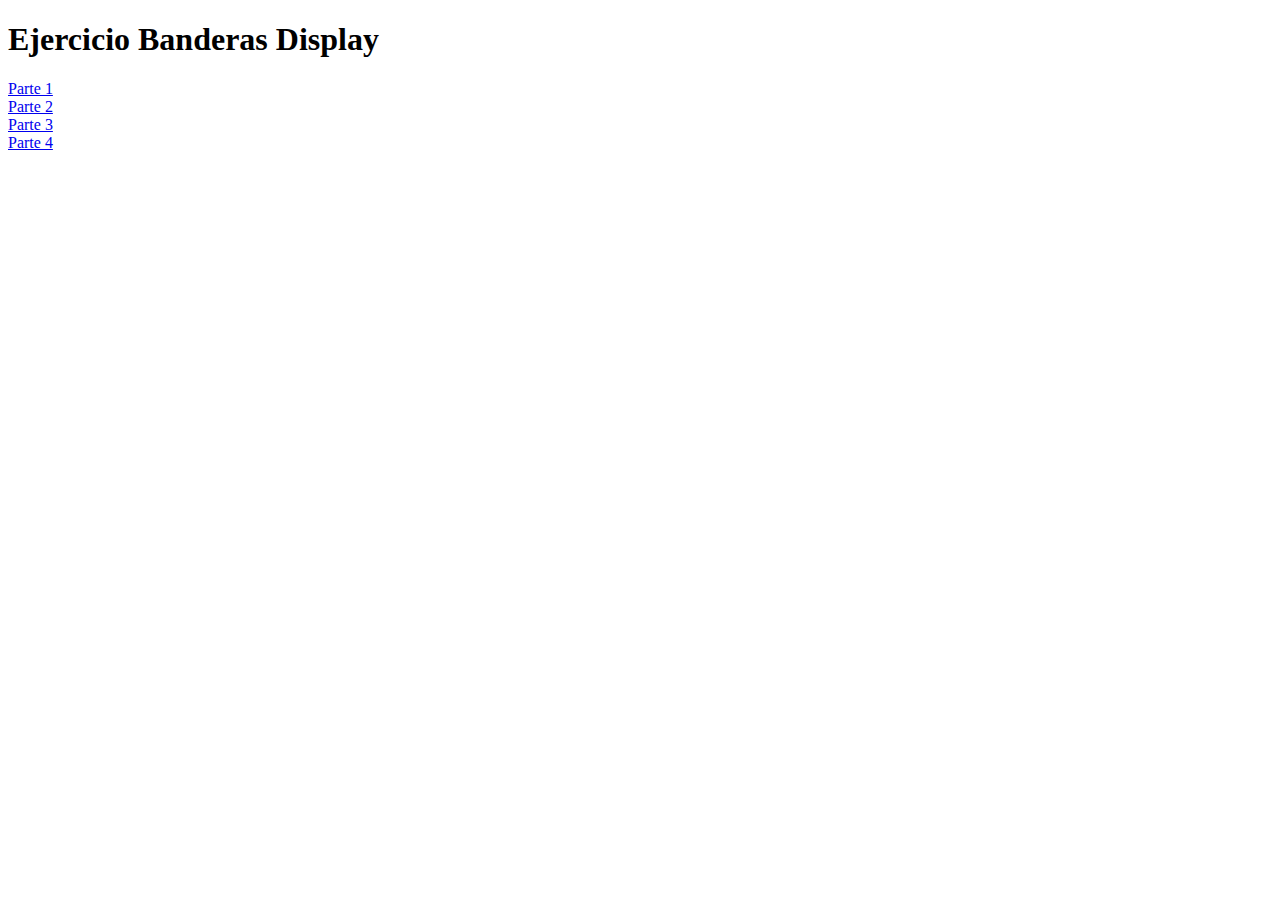
<file: index.html>
<!DOCTYPE html>
<html lang="en">
<head>
	<meta charset="UTF-8">
	<title>Banderas Display</title>
</head>
<body>
	<h1>Ejercicio Banderas Display</h1>
	<a href="primero.html" target="blank">Parte 1</a>
	<br>
	<a href="segundo.html" target="blank">Parte 2</a>
	<br>
	<a href="tercero.html" target="blank">Parte 3</a>
	<br>
	<a href="cuarto.html" target="blank">Parte 4</a>
</body>
</html>
</file>
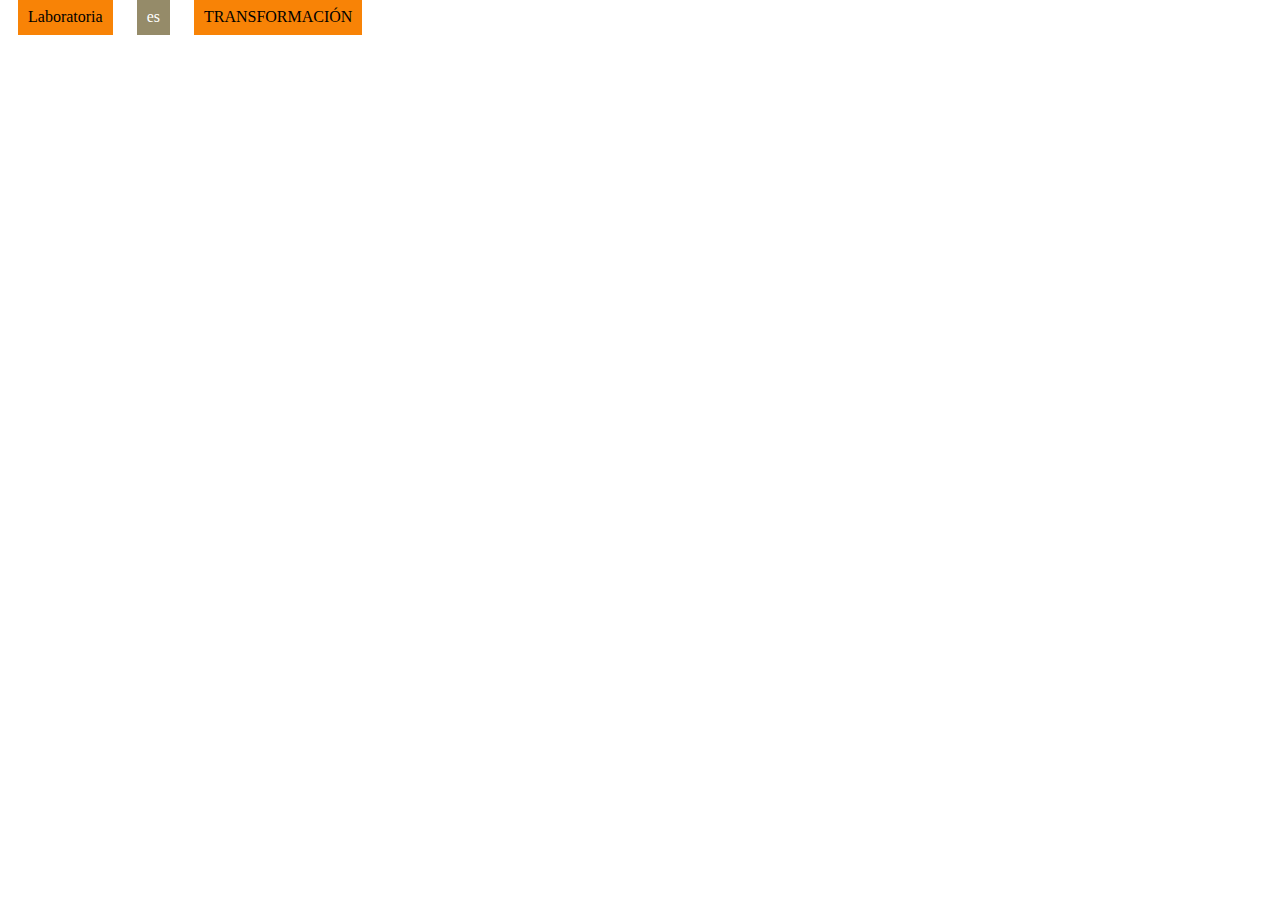
<file: cuarto.html>
<!DOCTYPE html>
<html lang="en">
<head>
	<meta charset="UTF-8">
	<title>Cuarta Parte</title>
	<link rel="stylesheet" href="cuarto.css">
</head>
<body>
	<div class="yellow">Laboratoria</div>
	<div class="gray">es</div>
	<div class="yellow">TRANSFORMACIÓN</div>
</body>
</html>
</file>
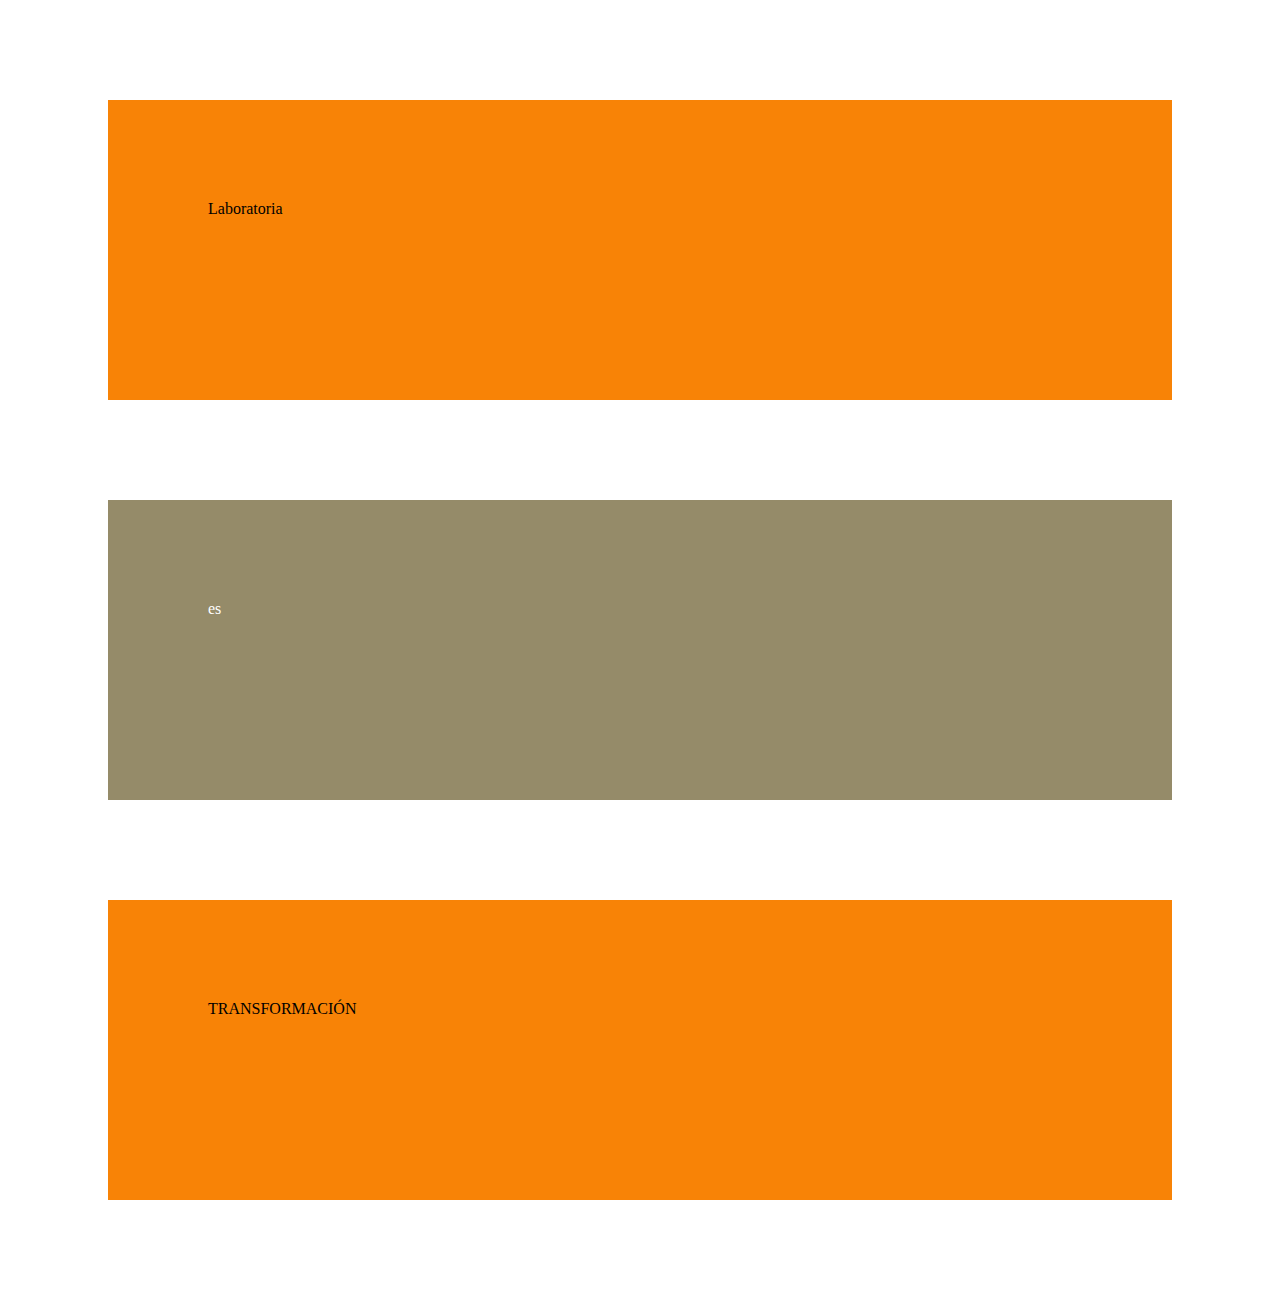
<file: primero.html>
<!DOCTYPE html>
<html lang="en">
<head>
	<meta charset="UTF-8">
	<title>Primera parte</title>
	<link rel="stylesheet" href="primero.css">
</head>
<body>
	<div class="yellow">Laboratoria</div>
	<div class="gray">es</div>
	<div class="yellow">TRANSFORMACIÓN</div>
</body>
</html>
</file>
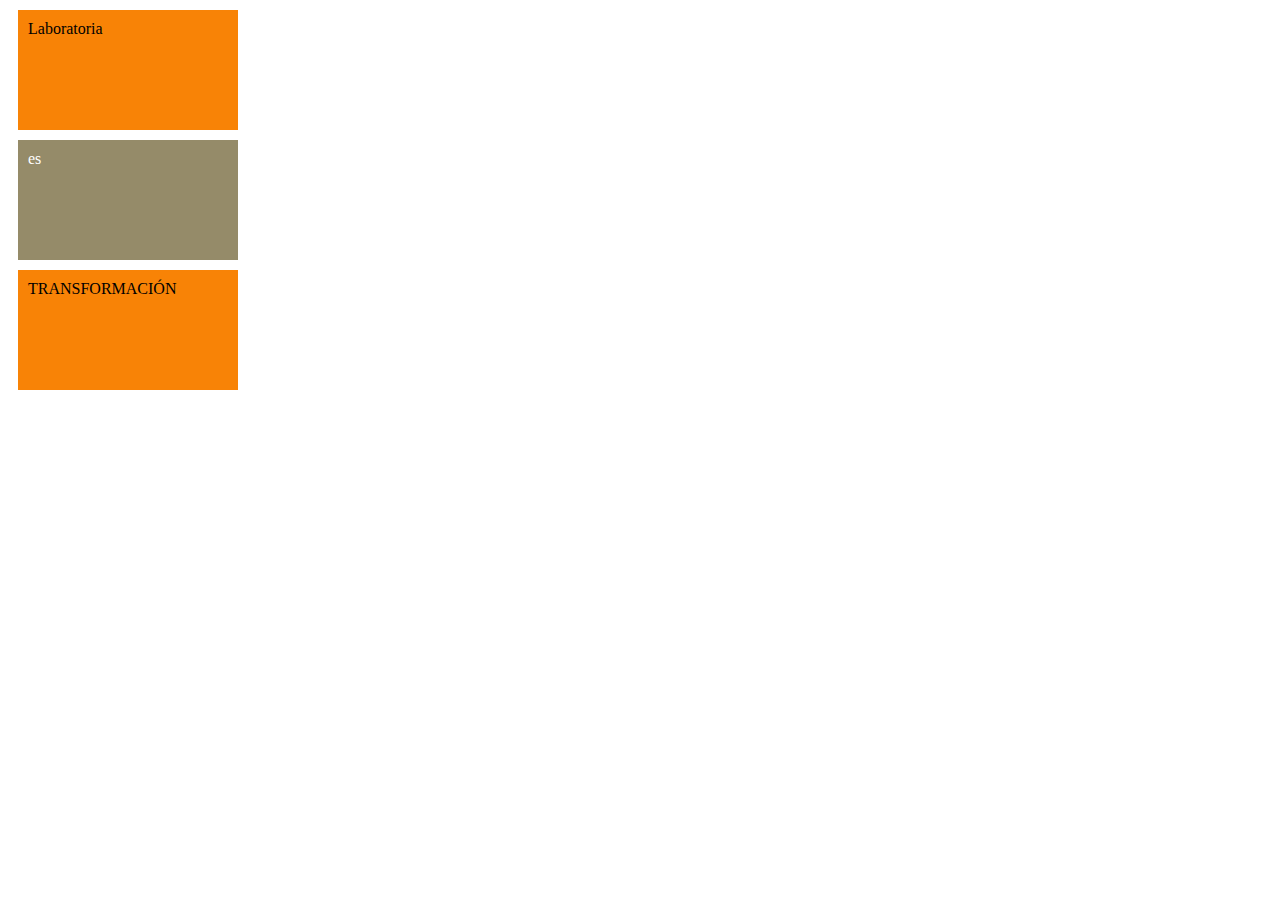
<file: segundo.html>
<!DOCTYPE html>
<html lang="en">
<head>
	<meta charset="UTF-8">
	<title>Segunda parte</title>
	<link rel="stylesheet" href="segundo.css">
</head>
<body>
	<div class="yellow">Laboratoria</div>
	<div class="gray">es</div>
	<div class="yellow">TRANSFORMACIÓN</div>
</body>
</html>
</file>
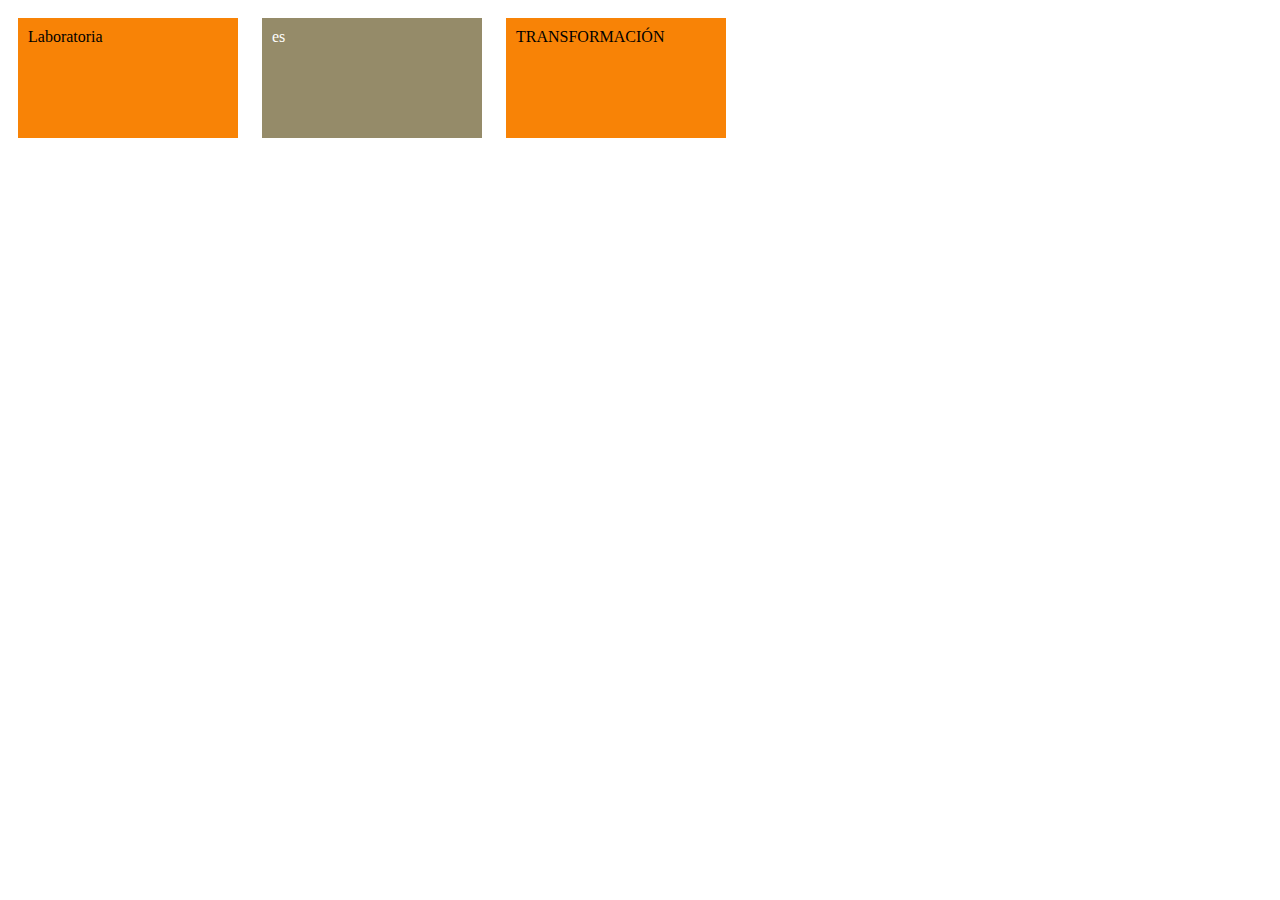
<file: tercero.html>
<!DOCTYPE html>
<html lang="en">
<head>
	<meta charset="UTF-8">
	<title>Tercera parte</title>
	<link rel="stylesheet" href="tercero.css">
</head>
<body>
	<div class="yellow">Laboratoria</div>
	<div class="gray">es</div>
	<div class="yellow">TRANSFORMACIÓN</div>
</body>
</html>
</file>
<file: cuarto.css>
.yellow, .gray {
	
	margin: 10px;
	padding: 10px;	
	display: inline;
}

.yellow {
	background-color: #F88306FF;
}

.gray {	
	background-color:#958B69FF ;
	color: #FFFFFFFF;
}
</file>
<file: primero.css>
.yellow, .gray {
	height: 100px;
	margin: 100px;
	padding: 100px;
}

.yellow {
	background-color: #F88306FF;
}

.gray {	
	background-color:#958B69FF ;
	color: #FFFFFFFF;
}
</file>
<file: segundo.css>
.yellow, .gray {
	height: 100px;
	margin: 10px;
	padding: 10px;
	width: 200px;
}

.yellow {
	background-color: #F88306FF;
}

.gray {	
	background-color:#958B69FF ;
	color: #FFFFFFFF;
}
</file>
<file: tercero.css>
.yellow, .gray {
	height: 100px;
	margin: 10px;
	padding: 10px;
	width: 200px;
	display: 
		inline-block;
}

.yellow {
	background-color: #F88306FF;
}

.gray {	
	background-color:#958B69FF ;
	color: #FFFFFFFF;
}
</file>
